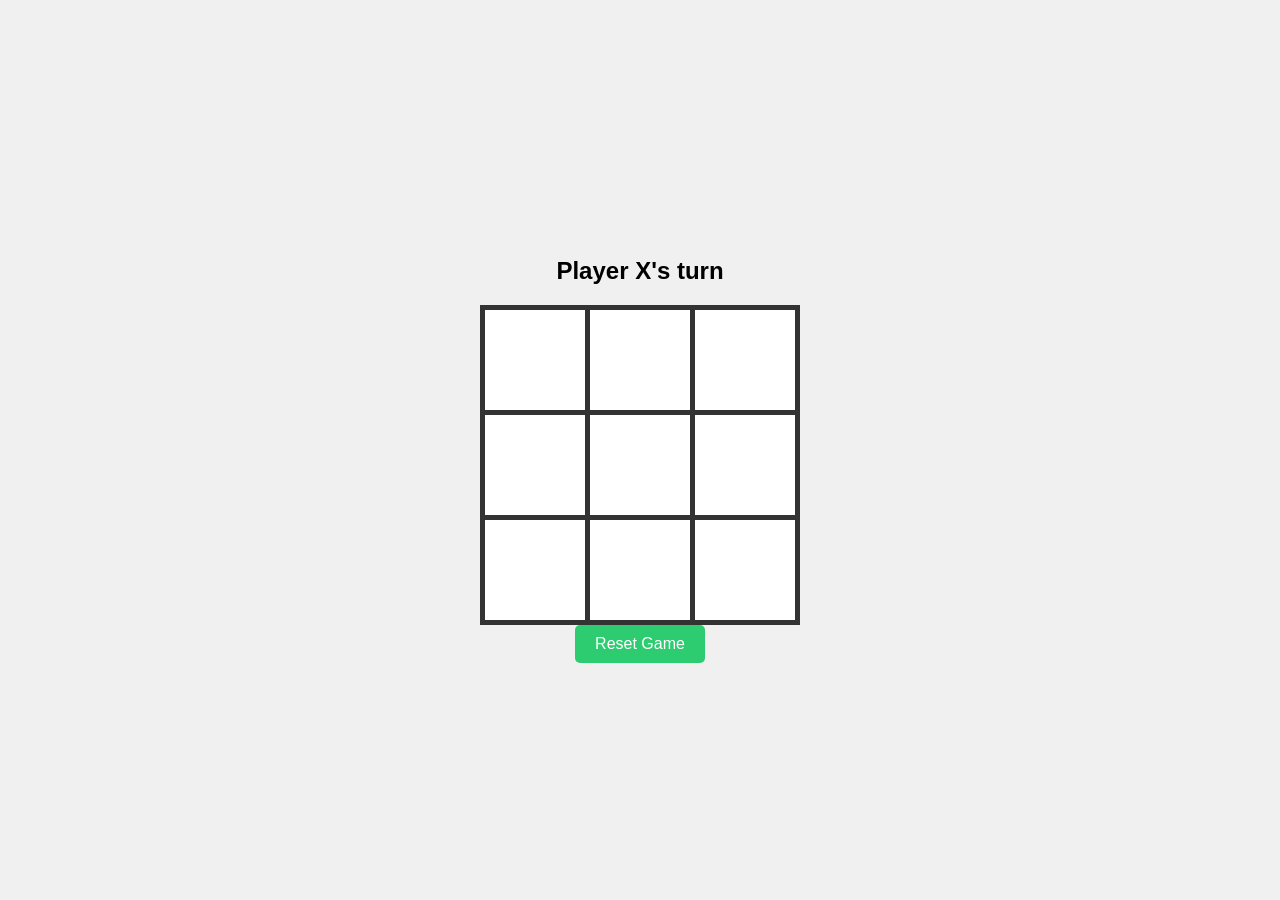
<file: Tic Tac Toe/index.html>
<!DOCTYPE html>
<html lang="en">
<head>
  <meta charset="UTF-8">
  <meta name="viewport" content="width=device-width, initial-scale=1.0">
  <title>Tic-Tac-Toe</title>
  <style>
    body {
      font-family: Arial, sans-serif;
      display: flex;
      flex-direction: column;
      align-items: center;
      justify-content: center;
      height: 100vh;
      margin: 0;
      background-color: #f0f0f0;
    }
    .board {
      display: grid;
      grid-template-columns: repeat(3, 100px);
      grid-gap: 5px;
      background-color: #333;
      padding: 5px;
    }
    .cell {
      width: 100px;
      height: 100px;
      background-color: white;
      display: flex;
      align-items: center;
      justify-content: center;
      font-size: 2.5em;
      cursor: pointer;
      user-select: none;
    }
    .cell:hover {
      background-color: #e0e0e0;
    }
    .cell.x {
      color: #e74c3c;
    }
    .cell.o {
      color: #3498db;
    }
    #status {
      margin: 20px 0;
      font-size: 1.5em;
      font-weight: bold;
    }
    #reset {
      padding: 10px 20px;
      font-size: 1em;
      cursor: pointer;
      background-color: #2ecc71;
      border: none;
      border-radius: 5px;
      color: white;
    }
    #reset:hover {
      background-color: #27ae60;
    }
  </style>
</head>
<body>
  <div id="status">Player X's turn</div>
  <div class="board">
    <div class="cell" data-index="0"></div>
    <div class="cell" data-index="1"></div>
    <div class="cell" data-index="2"></div>
    <div class="cell" data-index="3"></div>
    <div class="cell" data-index="4"></div>
    <div class="cell" data-index="5"></div>
    <div class="cell" data-index="6"></div>
    <div class="cell" data-index="7"></div>
    <div class="cell" data-index="8"></div>
  </div>
  <button id="reset">Reset Game</button>
  <script>
    let currentPlayer = 'X';
    let board = Array(9).fill(null);
    let gameActive = true;

    const winningCombinations = [
      [0, 1, 2], [3, 4, 5], [6, 7, 8], // Rows
      [0, 3, 6], [1, 4, 7], [2, 5, 8], // Columns
      [0, 4, 8], [2, 4, 6] // Diagonals
    ];

    function handleClick(index) {
      if (!gameActive || board[index]) return;
      board[index] = currentPlayer;
      document.querySelector(`[data-index="${index}"]`).textContent = currentPlayer;
      document.querySelector(`[data-index="${index}"]`).classList.add(currentPlayer.toLowerCase());
      
      if (checkWin()) {
        document.getElementById('status').textContent = `Player ${currentPlayer} wins!`;
        gameActive = false;
        return;
      }
      if (checkDraw()) {
        document.getElementById('status').textContent = "It's a draw!";
        gameActive = false;
        return;
      }
      currentPlayer = currentPlayer === 'X' ? 'O' : 'X';
      document.getElementById('status').textContent = `Player ${currentPlayer}'s turn`;
    }

    function checkWin() {
      return winningCombinations.some(combination => {
        return combination.every(index => board[index] === currentPlayer);
      });
    }

    function checkDraw() {
      return board.every(cell => cell !== null);
    }

    function resetGame() {
      currentPlayer = 'X';
      board = Array(9).fill(null);
      gameActive = true;
      document.getElementById('status').textContent = `Player ${currentPlayer}'s turn`;
      document.querySelectorAll('.cell').forEach(cell => {
        cell.textContent = '';
        cell.classList.remove('x', 'o');
      });
    }

    document.querySelectorAll('.cell').forEach(cell => {
      cell.addEventListener('click', () => handleClick(cell.dataset.index));
    });

    document.getElementById('reset').addEventListener('click', resetGame);
  </script>
</body>
</html>
</file>
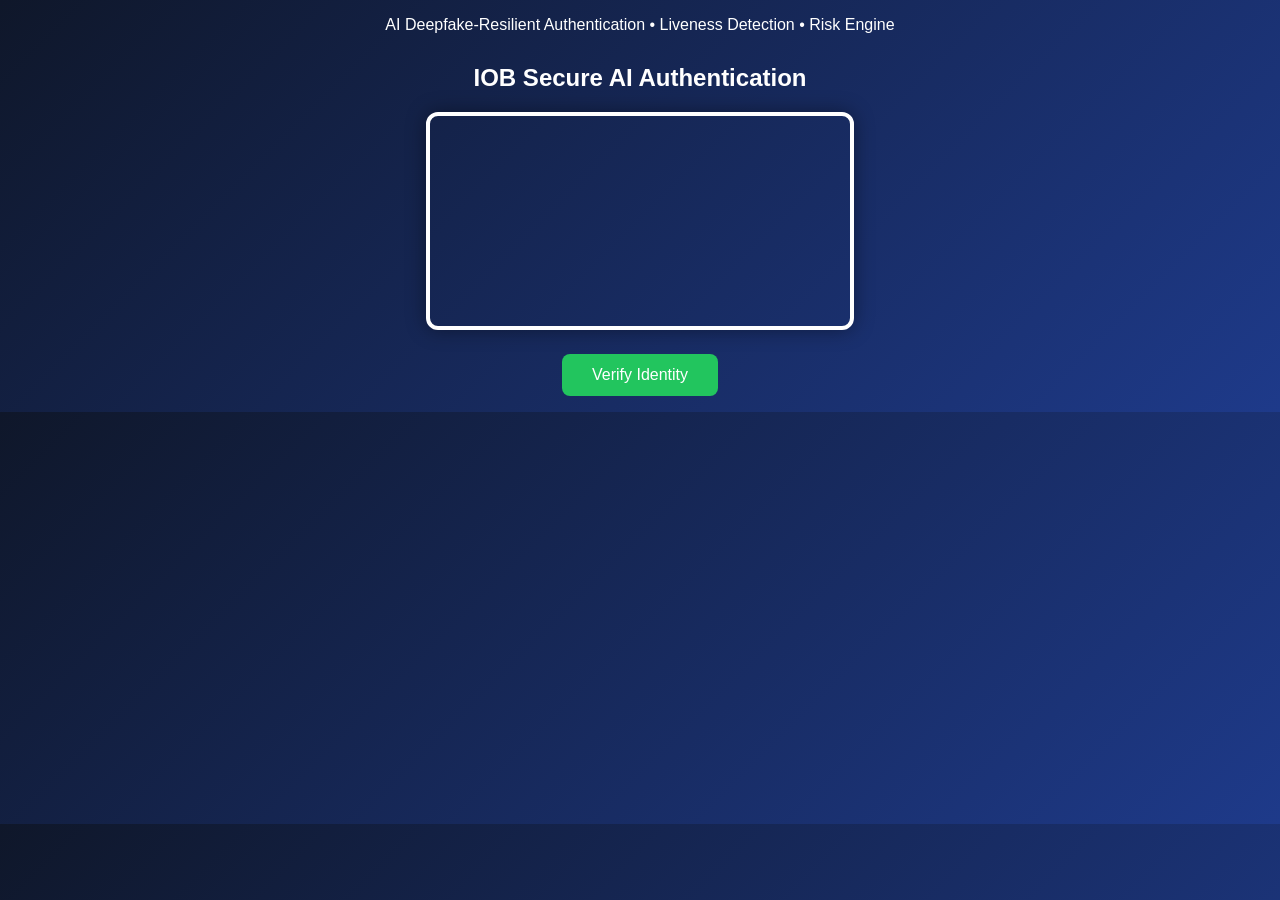
<file: Deepfake-auth-prototype/frontend/index.html>
<!DOCTYPE html>
<html>
<head>
<title>Deepfake Secure Login</title>
<p>AI Deepfake-Resilient Authentication • Liveness Detection • Risk Engine</p>
<link rel="stylesheet" href="style.css">
</head>

<body>

<h2>IOB Secure AI Authentication</h2>

<video id="video" width="420" autoplay></video>

<br>

<button onclick="capture()">Verify Identity</button>

<p id="result"></p>

<script src="script.js"></script>

</body>
</html>
</file>
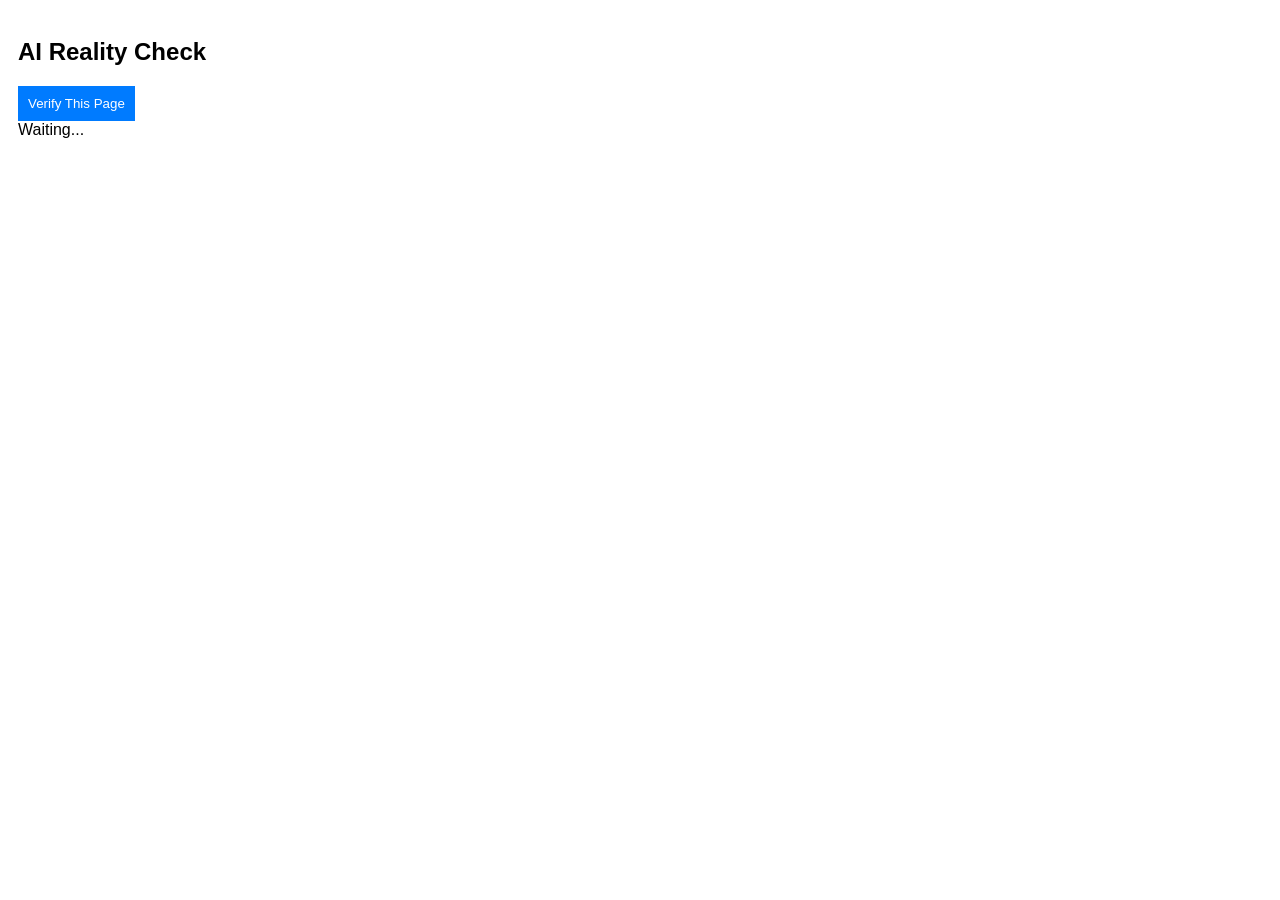
<file: AI-RealityCheck-Extension/popup.html>
<!DOCTYPE html>
<html>
<head>
<link rel="stylesheet" href="style.css">
</head>
<body>

<h2>AI Reality Check</h2>

<button id="verifyBtn">Verify This Page</button>

<div id="result">Waiting...</div>

<script src="popup.js"></script>

</body>
</html>
</file>
<file: Deepfake-auth-prototype/frontend/style.css>
body{
    background:linear-gradient(135deg,#0f172a,#1e3a8a);
    font-family:Arial;
    color:white;
    text-align:center;
}

h2{
    margin-top:30px;
}

video{
    border-radius:12px;
    border:4px solid white;
    box-shadow:0px 0px 20px rgba(0,0,0,0.4);
}

button{
    margin-top:20px;
    padding:12px 30px;
    background:#22c55e;
    border:none;
    border-radius:8px;
    font-size:16px;
    color:white;
    cursor:pointer;
}

button:hover{
    background:#16a34a;
}
</file>
<file: AI-RealityCheck-Extension/style.css>
body{
  font-family: Arial;
  width:250px;
  padding:10px;
}

button{
  background:#007bff;
  color:white;
  border:none;
  padding:10px;
  cursor:pointer;
}
</file>
